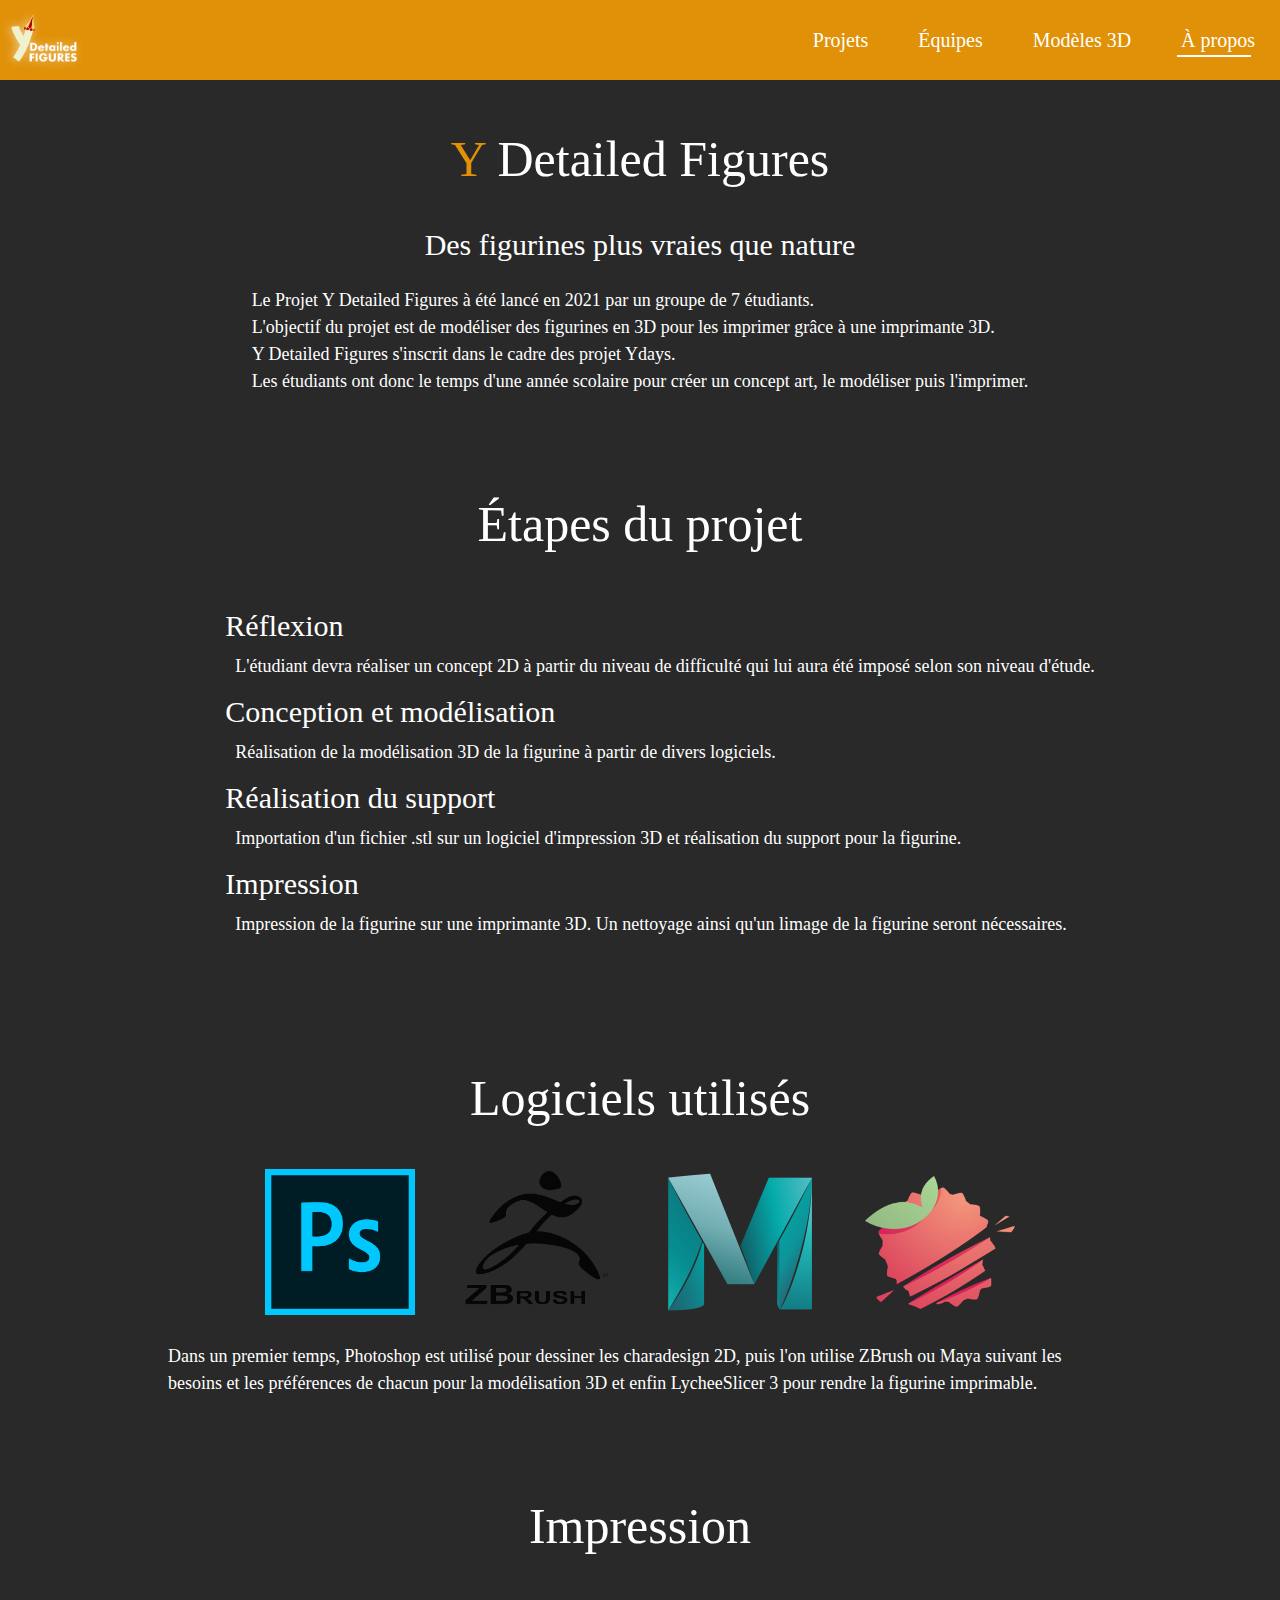
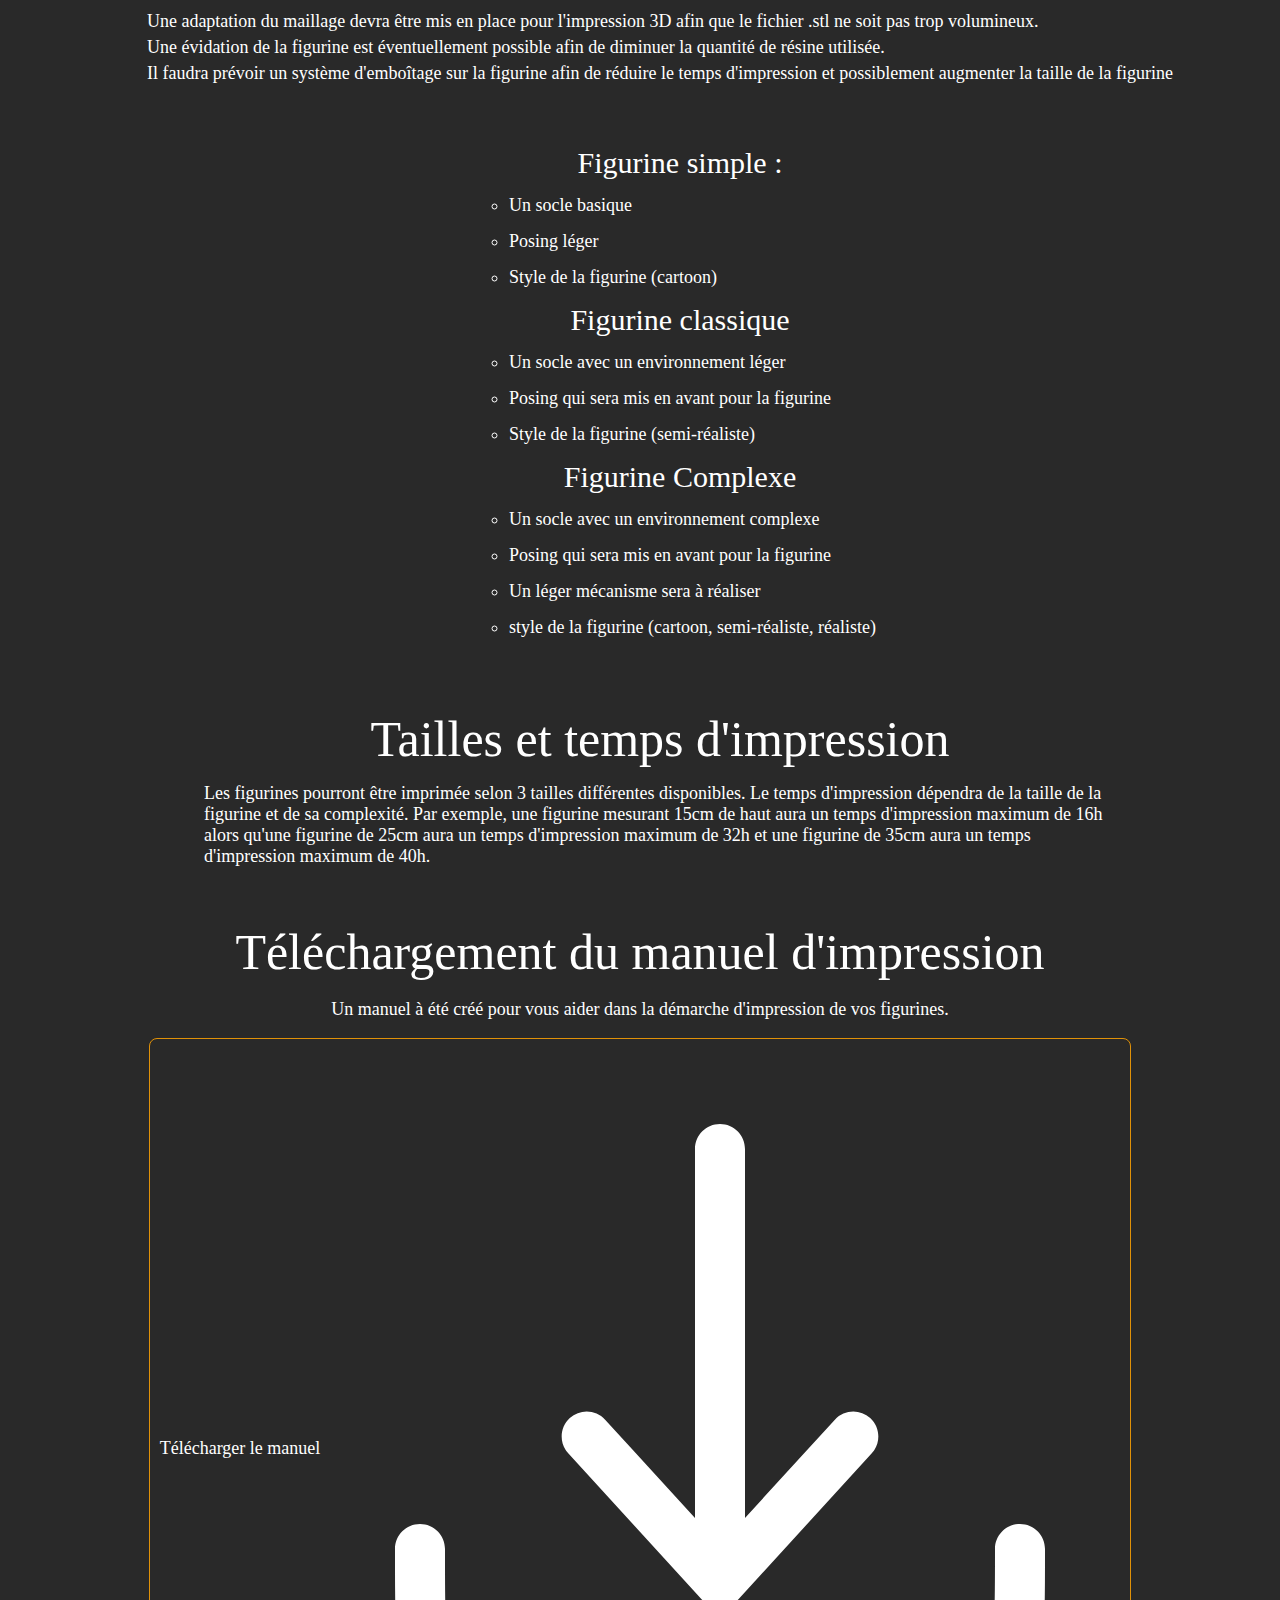
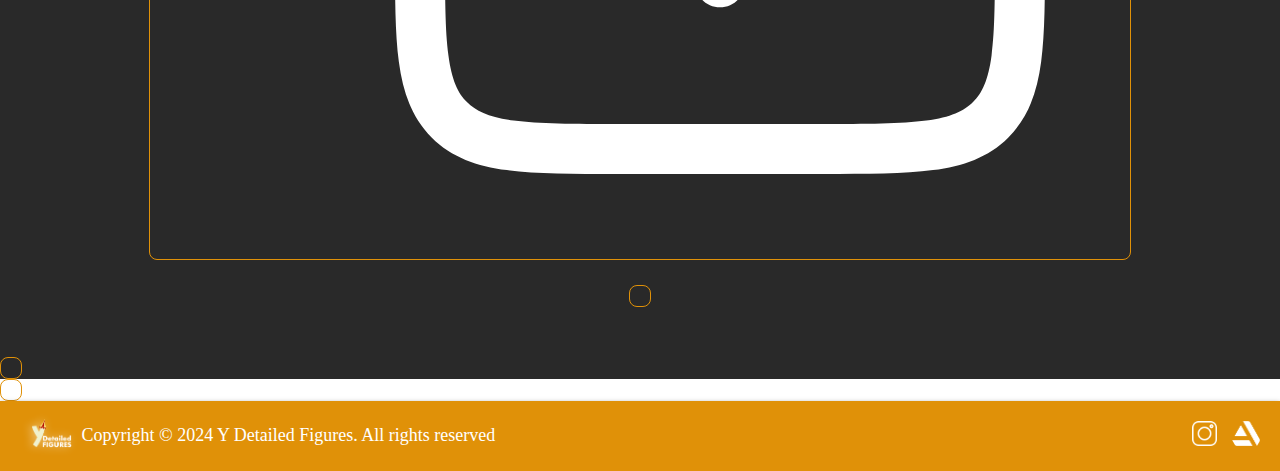
<file: about.html>
<!DOCTYPE html>
<html lang="fr">

<head>
  <meta charset="utf-8" />
  <link rel="icon" type="image/x-icon" href="./assets/img/logo-ydf/logo_y_orange.ico" />
  <title>À propos - Y Detailed Figures</title>
  <link rel="stylesheet" href="./styles/common/header.css">
  <link rel="stylesheet" href="./styles/common/footer.css">
  <link rel="stylesheet" href="./styles/about.css" />
  <link rel="stylesheet" href="./styles/common/colors.css">
</head>

<body>
  <div class="mobile-background hidden"></div>
  <div class="mobile-menu hidden">
    <img src="./assets/icons/chevron_left.svg" class="close-menu-icon" />

    <img class="logo" src="/assets/img/logo-ydf/logo_y_orange.png" />
    <ul class="tabs-list">
      <li class="tab-item" id="landing">
        <p>Accueil</p>
      </li>
      <div class="separator"></div>
      <li class="tab-item" id="projects">
        <p>Projets</p>
      </li>
      <div class="separator"></div>
      <li class="tab-item" id="teams">
        <p>Équipes</p>
      </li>
      <div class="separator"></div>
      <li class="tab-item" id="models_3d">
        <p>Modèles 3D</p>
      </li>
      <div class="separator"></div>
      <li class="tab-item" id="about">
        <p>À propos</p>
      </li>
    </ul>
    <div class="mobile-media-link">
      <a class="github_Logo" href="https://github.com/Gougouli69/YDetailedFigures" target="_blank">
        <img src="./assets//img/logo-social-network/github-mark-white.svg" />
      </a>
      <a class="instagram_Logo" href="https://www.instagram.com/y_detailed_figures/" target="_blank">
        <img src="./assets/img/logo-social-network/instagram.png" />
      </a>
      <a class="artStation_Logo" href="https://www.artstation.com/ydetailed_figures" target="_blank">
        <img src="./assets/img/logo-social-network/artstation.png" />
      </a>
    </div>
  </div>
  <header id="top">
    <div class="logo-wrapper">
      <img alt="Y-Detailed-Figures_Logo" src="./assets/img/logo-ydf/logo_annee2023.png" />
    </div>
    <img class="mobile-menu-icon" src="./assets/icons/menu.svg" />
    <ul class="tabs-list">
      <li class="tab-item" id="projects">
        <p>Projets</p>
      </li>
      <li class="tab-item" id="teams">
        <p>Équipes</p>
      </li>
      <li class="tab-item" id="models_3d">
        <p>Modèles 3D</p>
      </li>
      <li class="tab-item" id="about">
        <p>À propos</p>
      </li>
    </ul>
  </header>

  <main>
    <section class="description">
      <h3><span>Y</span> Detailed Figures</h3>
      <h4>Des figurines plus vraies que nature</h4>
      <p>Le Projet Y Detailed Figures à été lancé en 2021 par un groupe de 7 étudiants.<br>
        L'objectif du projet est de modéliser des figurines en 3D pour les imprimer grâce à une imprimante 3D.<br>
        Y Detailed Figures s'inscrit dans le cadre des projet Ydays.<br>Les étudiants ont donc le temps d'une année
        scolaire
        pour
        créer un concept art, le modéliser puis l'imprimer.</p>
    </section>
    <section class="projects">
      <h3>Étapes du projet</h3>
      <ul class="project-steps">
        <li class="step">
          <h4>Réflexion</h4>
          <p>L'étudiant devra réaliser un concept 2D à partir du niveau de difficulté qui lui aura été imposé selon son
            niveau
            d'étude.</p>
        </li>
        <li class="step">
          <h4>Conception et modélisation</h4>
          <p>Réalisation de la modélisation 3D de la figurine à partir de divers logiciels.</p>
        </li>
        <li class="step">
          <h4>Réalisation du support</h4>
          <p>Importation d'un fichier .stl sur un logiciel d'impression 3D et réalisation du support pour la figurine.
          </p>
        </li>
        <li class="step">
          <h4>Impression</h4>
          <p>Impression de la figurine sur une imprimante 3D. Un nettoyage ainsi qu'un limage de la figurine seront
            nécessaires.</p>
        </li>
      </ul>
    </section>
    <section id="software">
      <h3>Logiciels utilisés</h3>
      <div class="software-logo_wrapper">
        <img src="./assets/img/logo-software/logo-photoshop.png" alt="Photoshop logo" />
        <img src="./assets/img/logo-software/logo-zbrush.png" alt="ZBrush logo" />
        <img src="./assets/img/logo-software/logo-maya.png" alt="Maya logo" />
        <img src="./assets/img/logo-software/logo-lycheeslicer3.png" alt="LycheeSlicer 3 logo" />
      </div>
      <p class="software-desc">Dans un premier temps, Photoshop est utilisé pour dessiner les charadesign 2D, puis l'on
        utilise ZBrush ou Maya
        suivant les besoins et les préférences de chacun pour la modélisation 3D et enfin LycheeSlicer 3 pour rendre la
        figurine imprimable.</p>
    </section>
    <section id="printing">
      <h3>Impression</h3>
      <ul class="print-techniques">
        <li>Une adaptation du maillage devra être mis en place pour l'impression 3D afin que le fichier .stl ne soit pas
          trop volumineux.</li>
        <li>Une évidation de la figurine est éventuellement possible afin de diminuer la quantité de résine utilisée.
        </li>
        <li>Il faudra prévoir un système d'emboîtage sur la figurine afin de réduire le temps d'impression et
          possiblement augmenter la taille de la figurine</li>
      </ul>
      <ul class="figurine-complexity">
        <li>
          <ul>
            <h4>Figurine simple :</h4>
            <li>Un socle basique</li>
            <li>Posing léger</li>
            <li>Style de la figurine (cartoon)</li>
          </ul>
        </li>
        <li>
          <ul>
            <h4>Figurine classique</h4>
            <li>Un socle avec un environnement léger</li>
            <li>Posing qui sera mis en avant pour la figurine</li>
            <li>Style de la figurine (semi-réaliste)</li>
          </ul>
        </li>
        <li>
          <ul>
            <h4>Figurine Complexe</h4>
            <li>Un socle avec un environnement complexe</li>
            <li>Posing qui sera mis en avant pour la figurine</li>
            <li>Un léger mécanisme sera à réaliser</li>
            <li>style de la figurine (cartoon, semi-réaliste, réaliste)</li>
          </ul>
        </li>
      </ul>
      <ul class="printing-duration">
        <h3>Tailles et temps d'impression</h3>
        <li>Les figurines pourront être imprimée selon 3 tailles différentes disponibles. Le temps d'impression dépendra
          de la taille
          de la figurine et de sa complexité. Par exemple, une figurine mesurant 15cm de haut aura un temps d'impression
          maximum de 16h alors qu'une figurine de 25cm aura un temps d'impression maximum de 32h et une figurine de 35cm
          aura un temps d'impression maximum de 40h.</li>
      </ul>
      <div class="printing-manual">
        <h3>Téléchargement du manuel d'impression</h3>
        <p>Un manuel à été créé pour vous aider dans la démarche d'impression de vos figurines.</p>
        <a class="download-btn" href="./assets/file/manuelImprimantes.pdf"
          download="manuel-imprimantes_YDetailedFigures.pdf">
          Télécharger le manuel
          <img src="./assets/icons/download.svg" />
      </div>
    </section>
  </main>

  <footer>
    <div class="logo-wrapper">
      <img alt="Y-Detailed-Figures_Logo" src="./assets/img/logo-ydf/logo_annee2023.png" />
    </div>
    <p>Copyright © 2024 Y Detailed Figures. All rights reserved</p>
    <div class="social-media-wrapper">
      <a class="instagram_Logo" href="https://www.instagram.com/y_detailed_figures/" target="_blank">
        <img src="./assets/img/logo-social-network/instagram.png" />
      </a>
      <a class="artStation_Logo" href="https://www.artstation.com/ydetailed_figures" target="_blank">
        <img src="./assets/img/logo-social-network/artstation.png" />
      </a>
    </div>
  </footer>

  <script src="./script/about.js"></script>
  <script src="./script/common/footer.js"></script>
  <script src="./script/common/header.js"></script>
</body>

</html>
</file>
<file: styles/common/header.css>
:root {
    --header-height: 80px;
}

header {
    z-index: 2;
    display: flex;
    justify-content: space-between;
    align-items: center;
    padding: 0 10px;
    height: var(--header-height);
    max-height: var(--header-height);
    background-color: var(--primary-color);
    box-shadow: 0px 2px 5px rgba(00, 00, 00, 0.5);
}

header .logo-wrapper {
    cursor: pointer;
    transition: 0.2s ease-in-out;
}

header .logo-wrapper:hover {
    transform: scale(1.1, 1.1);
}

header .logo-wrapper>img {
    height: 50px;
    filter: drop-shadow(-2px 0px 5px rgba(255, 255, 255, 0.5))
}

header .tabs-list {
    display: flex;
    gap: 50px;
    margin-right: 15px;
    height: fit-content;
    font-size: 20px;
    list-style: none;
    color: var(--text-color);
}

header .tab-item {
    position: relative;
    cursor: pointer;
}

header .tab-item:after {
    content: '';
    position: absolute;
    width: 100%;
    height: 2px;
    bottom: -5px;
    left: -4px;
    transform: scaleX(0);
    background: #ffffff;
    transform-origin: bottom right;
    transition: transform 0.5s ease-out;
}

header .tab-item:hover:after {
    transform: scaleX(1);
    transform-origin: bottom left;
}

header .tab-item:hover {
    border-color: var(--text-color);
}

header .tab-item.selected:after {
    transform: scaleX(1);
}

header .tab-item p {
    font-size: 20px;
}

.mobile-menu {
    display: none;
}

.mobile-menu-icon {
    position: absolute;
    right: 25px;
    color: #ffffff;
    cursor: pointer;
    height: 35px !important;
    width: 35px !important;
    display: none !important;
}

.hidden {
    display: none !important;
}

@media screen and (max-width:600px) {

    .mobile-menu-icon {
        display: block !important;
    }

    header .tab-item {
        display: none;
    }

    .mobile-background {
        z-index: 3;
        position: absolute;
        background-color: rgba(255, 255, 255, 0.25);
        height: 100vh;
        width: 100vw;
    }

    @keyframes displayMenu {
        0% {
            transform: translateX(400px);
            opacity: 0;
        }

        50% {
            opacity: 1;
        }

        100% {
            transform: translateX(0px);
        }
    }

    .mobile-menu {
        display: block;
        z-index: 4;
        position: fixed;
        top: 0;
        bottom: 0;
        right: 0;
        width: 75%;
        transform: translateX(450px);
        background-color: var(--background-color);
        transition: 1s ease-in-out;
    }

    .open-menu-anim {
        transform: translateX(0);
    }

    .mobile-menu .tabs-list {
        height: 100vh;
        display: flex;
        flex-direction: column;
        gap: 50px;
        justify-content: center;
        align-items: center;
    }

    .mobile-menu .separator {
        width: 50%;
        border-bottom: solid 1px #ffffff;
    }

    .mobile-menu .tab-item {
        color: var(--text-color);
        list-style: none;
        font-size: 35px;
        cursor: pointer;
        transition: 0.2s;
    }

    .mobile-menu .tab-item:hover {
        color: #ffffff88;
    }

    .mobile-menu .close-menu-icon {
        position: absolute;
        top: 25px;
        left: 25px;
        color: var(--text-color);
        font-size: 30px;
        cursor: pointer;
    }

    .mobile-menu .logo {
        position: absolute;
        top: 10px;
        right: 10px;
        width: 50px;
    }

    .mobile-media-link {
        position: absolute;
        bottom: 25px;
        display: flex;
        justify-content: space-evenly;
        align-items: center;
        width: 100%;
    }

    .mobile-media-link img {
        width: 50px;
        transition: 0.3s;
    }

    .mobile-media-link img:hover {
        transform: scale(1.1);
    }

}
</file>
<file: styles/common/footer.css>
:root {
    --footer-height: 50px;
}

footer {
    display: flex;
    justify-content: space-between;
    align-items: center;
    padding: 10px 20px;
    height: var(--footer-height);
    background-color: var(--primary-color);
    box-shadow: 0px 2px 5px rgba(00, 00, 00, 0.5);
}

footer .logo-wrapper {
    cursor: pointer;
    transition: 0.2s ease-in-out;
}

footer .logo-wrapper:hover {
    transform: scale(1.1, 1.1);
}

footer .logo-wrapper>img {
    height: 30px;
    filter: drop-shadow(-2px 0px 5px rgba(255, 255, 255, 0.5))
}

footer p {
    color: var(--text-color);
    font-size: 18px;
    text-align: center;
    padding: 0 10px;
}

footer .social-media-wrapper {
    display: flex;
    align-items: center;
    gap: 15px;
}

footer .instagram_Logo img,
footer .artStation_Logo img {
    height: 25px;
    transition: .2s ease-in-out;
}

footer .instagram_Logo img:hover,
footer .artStation_Logo img:hover {
    transform: scale(1.1, 1.1)
}

@media screen and (max-width:600px) {
    footer>p {
        padding: 0 20px;
    }
}
</file>
<file: styles/about.css>
body,
p,
h1,
h2,
h3,
h4,
h5,
h6 {
    margin: 0;
    color: var(--text-color);
}

main {
    position: relative;
    background-color: var(--background-color);
    color: #ffffff;
    min-height: calc(100vh - var(--header-height) - var(--footer-height));
}

section {
    display: flex;
    flex-direction: column;
    align-items: center;
    justify-content: center;
    gap: 25px;
    padding: 50px;
}

section h3 {
    margin-bottom: 15px;
    font-size: 50px;
    font-weight: 500;
    text-align: center;
}

section h3 span {
    color: var(--year-2021);
}

section h4 {
    font-size: 30px;
    font-weight: 400;
}

section p {
    font-size: 18px;
    line-height: 150%;
}

section li {
    list-style: none;
    font-size: 18px;
    margin-bottom: 15px;
}

.print-techniques li {
    margin-bottom: 5px;
}

.project-steps .step h4 {
    margin-bottom: 10px;
}

.project-steps .step p {
    margin-left: 10px;
}

.software-logo_wrapper {
    display: flex;
    align-items: center;
    justify-content: center;
    gap: 50px;
}

.software-logo_wrapper img {
    max-width: 150px;
}

.software-desc {
    width: 80%;
}

.figurine-complexity h4 {
    margin-bottom: 15px;
    text-align: center;
}

.figurine-complexity ul li {
    margin-left: 25px;
    list-style: circle;
}

.printing-duration {
    display: flex;
    flex-direction: column;
    align-items: center;
}

.printing-duration li {
    width: 80%;
}

.printing-manual {
    display: flex;
    flex-direction: column;
    align-items: center;
}

.printing-manual p {
    margin-bottom: 15px;
}

.download-btn {
    cursor: pointer;
    display: flex;
    align-items: center;
    justify-content: center;
    padding: 10px;
    width: fit-content;
    color: var(--text-color);
    ;
    border: solid 1px var(--year-2021);
    border-radius: 8px;
    font-size: 18px;
    text-decoration: none;
    transition: 0.2s;
}

.download-btn:hover {
    background-color: var(--year-2021);
}

.download-btn span {
    margin-left: 5px;
}

@media screen and (max-width:600px) {
    .software-logo_wrapper {
        max-width: 500px;
        flex-wrap: wrap;
    }

    .download-btn {
        background-color: var(--year-2021);
    }

    .section ul {
        padding: 0;
    }

    .figurine-complexity {
        padding: 0;
    }
}
</file>
<file: styles/common/colors.css>
:root {
   --primary-color: #E09108;

   --background-color: #292929;

   --button-border-color: #E09108;
   --button-background-color: #ffffff00;
   /* 100% transparent */

   --year-2023: #A60303;
   --year-2022: #9A00C4;
   --year-2021: #E09108;

   --text-color: #ffffff;
}
</file>
